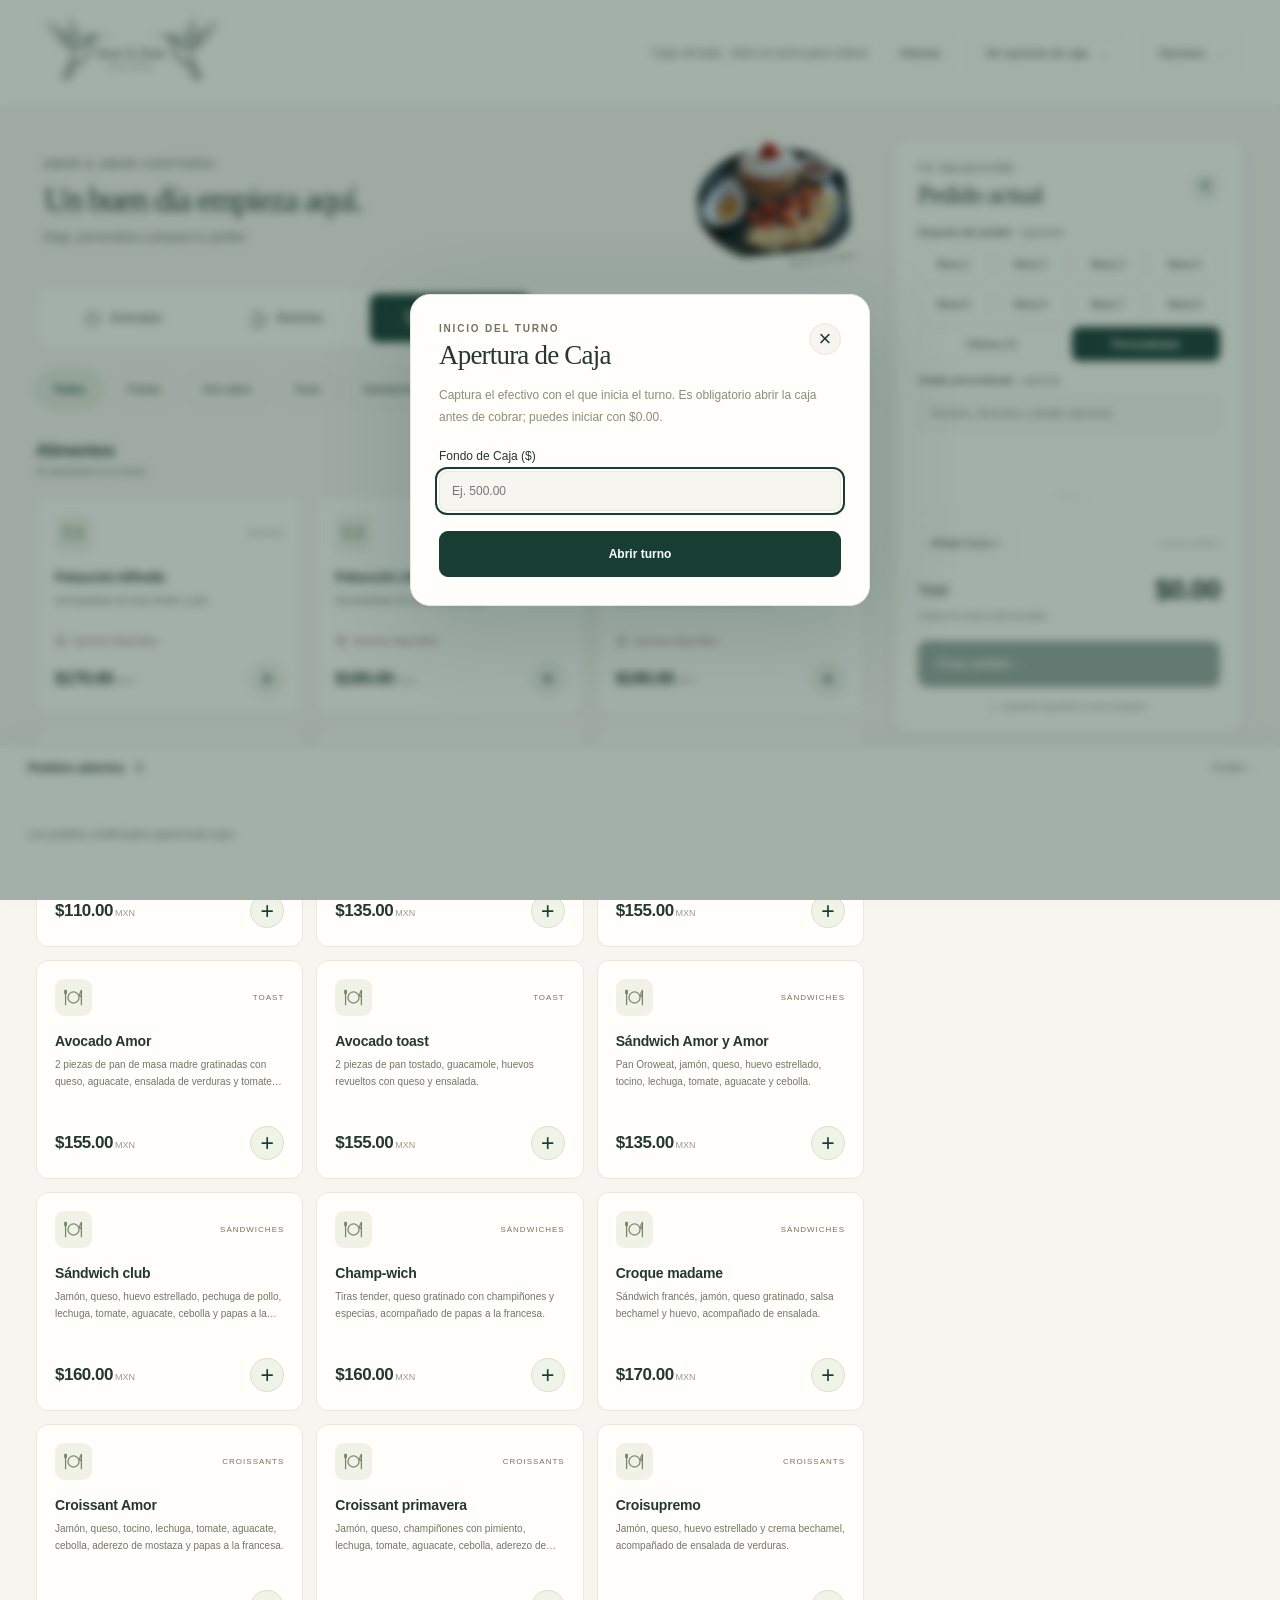
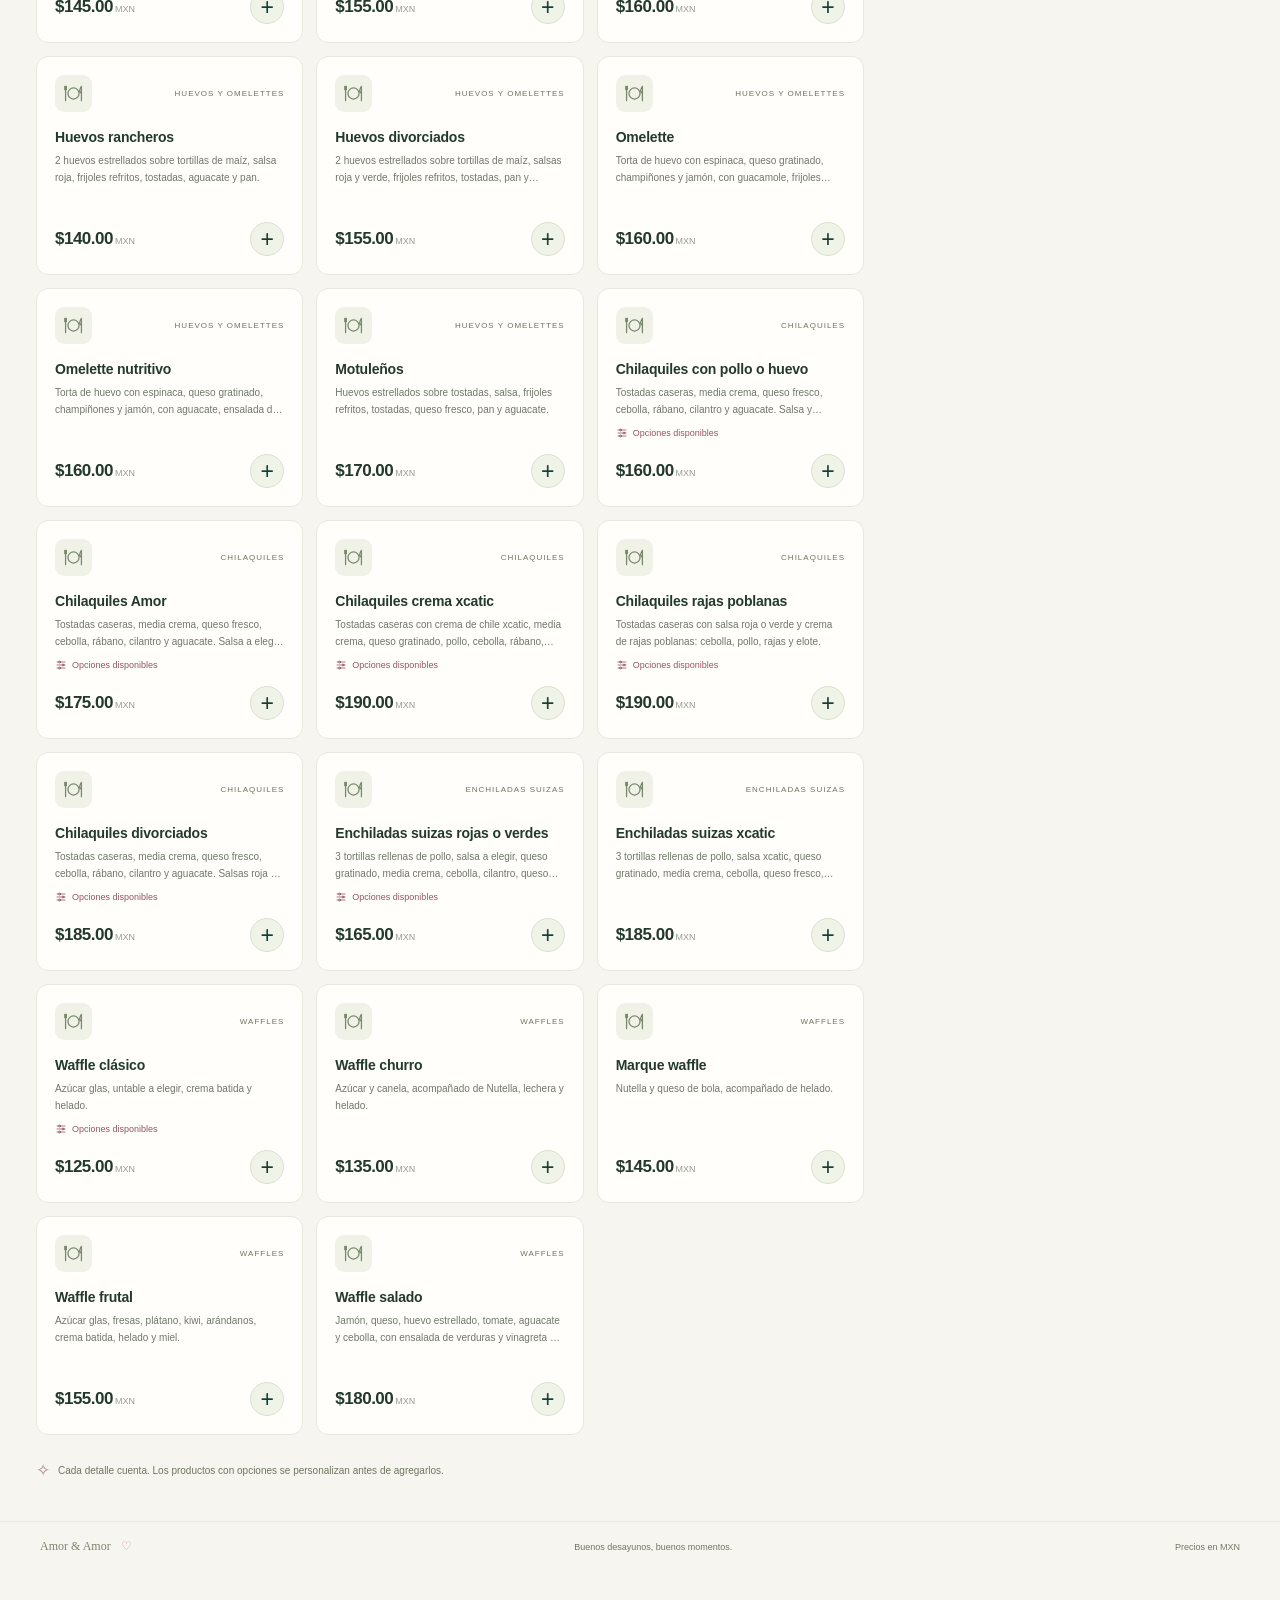
<file: index.html>
<!doctype html>
<html lang="es-MX">
<head>
  <meta charset="utf-8">
  <meta name="viewport" content="width=device-width, initial-scale=1">
  <meta name="theme-color" content="#183d32">
  <meta name="description" content="Catálogo y pedidos de Amor & Amor Cafetería.">
  <title>Amor & Amor · Punto de venta</title>
  <link rel="stylesheet" href="css/styles.css">
  <link rel="stylesheet" href="css/pos-features.css">
  <link rel="stylesheet" href="css/cash-print.css">
  <script src="js/menuData.js" defer></script>
  <script src="js/orderCore.js" defer></script>
  <script src="js/orders.js" defer></script>
  <script src="js/history.js" defer></script>
  <script src="js/cash.js" defer></script>
  <script src="js/storage.js" defer></script>
  <script src="js/media.js" defer></script>
  <script src="js/salesUI.js" defer></script>
  <script src="js/cashUI.js" defer></script>
  <script src="js/printing.js" defer></script>
  <script src="js/app.js" defer></script>
</head>
<body>
  <header class="topbar">
    <a class="brand" href="./" aria-label="Amor y Amor, inicio"><img src="assets/img/logo.png" alt="Amor & Amor Cafetería" width="180" height="72"></a>
    <div class="header-cash">
      <p id="cash-status" role="status">Caja cerrada · Abre un turno para cobrar</p>
      <button id="history-button" class="header-history" type="button">Historial</button>
      <details id="cash-options" class="options-dropdown">
        <summary>Ver opciones de caja</summary>
        <nav class="options-panel" aria-label="Control de caja">
          <button id="cash-open-button" type="button">Abrir caja</button>
          <button id="cash-expense-button" type="button" disabled>Registrar gasto extra</button>
          <button id="cash-tips-button" type="button" disabled>Propinas y reparto</button>
          <button id="cash-close-button" type="button" disabled>Corte de caja</button>
          <button id="cash-history-button" type="button">Cortes guardados</button>
        </nav>
      </details>
    </div>
    <details id="app-options" class="options-dropdown app-options">
      <summary>Opciones</summary>
      <nav class="options-panel" aria-label="Opciones de la aplicación">
        <a href="assets/Menu%20Amor%20%26%20Amor.pdf" target="_blank" rel="noopener">Menú ↗</a>
        <button id="load-expediente" type="button">Cargar expediente</button>
        <button id="save-expediente" type="button">Guardar expediente</button>
        <button id="restart-app" type="button">Reiniciar aplicación</button>
      </nav>
    </details>
  </header>

  <main class="workspace">
    <section class="catalog" aria-labelledby="catalog-title">
      <div class="catalog-heading">
        <div><p class="eyebrow">AMOR & AMOR CAFETERÍA</p><h1 id="catalog-title">Un buen día empieza aquí.</h1><p class="heading-note">Elige, personaliza y prepara tu pedido.</p></div>
        <div class="heading-art" aria-hidden="true"><img src="assets/img/hotcakes.png" alt="" width="175" height="135"><span>Hecho con amor</span></div>
      </div>
      <div id="macro-tabs" class="macro-tabs" role="tablist" aria-label="Categorías del menú"></div>
      <section id="catalog-panel" role="tabpanel" aria-labelledby="tab-alimentos">
        <div class="filter-row"><div id="subcategory-chips" class="subcategory-chips" role="group" aria-label="Subcategorías"></div></div>
        <div class="catalog-toolbar">
          <div><h2 id="section-title">Alimentos</h2><p id="product-count" class="muted" aria-live="polite"></p></div>
          <label class="search-field"><svg viewBox="0 0 24 24" aria-hidden="true"><circle cx="10.5" cy="10.5" r="6.5"></circle><path d="m16 16 4.5 4.5"></path></svg><span class="sr-only">Buscar en todo el menú</span><input id="product-search" type="search" placeholder="Buscar en todo el menú…" autocomplete="off" aria-describedby="global-search-note"></label>
        </div>
        <p id="global-search-note" class="global-search-note" hidden>Resultados de todas las categorías. Borra la búsqueda para volver a los filtros.</p>
        <div id="product-grid" class="product-grid"></div>
        <div id="catalog-empty" class="catalog-empty" hidden><span aria-hidden="true">⌕</span><h3 id="catalog-empty-title">No encontramos productos</h3><p id="catalog-empty-note">Prueba con otro nombre.</p></div>
        <p class="catalog-tip"><span aria-hidden="true">✧</span> Cada detalle cuenta. Los productos con opciones se personalizan antes de agregarlos.</p>
      </section>
    </section>

    <aside id="order-panel" class="order-panel" aria-labelledby="order-title">
      <div class="order-heading"><div><p class="eyebrow">TU SELECCIÓN</p><h2 id="order-title" tabindex="-1">Pedido actual</h2></div><span id="order-count" class="count-badge">0</span></div>
      <div id="order-label-controls" class="order-label-controls">
        <p id="label-presets-title" class="label-presets-title">Etiqueta del pedido <span class="muted">· opcional</span></p>
        <div id="order-label-presets" class="label-presets" role="group" aria-labelledby="label-presets-title"></div>
        <label class="order-label" for="order-label">Detalle personalizado <span class="muted">· opcional</span><input id="order-label" type="text" maxlength="60" placeholder="Nombre, dirección o detalle adicional" autocomplete="off"></label>
      </div>
      <div id="addition-notice" class="addition-notice" hidden><p id="addition-note"></p><button id="cancel-addition" type="button" class="text-button">Cancelar</button></div>
      <div id="order-items" class="order-items" aria-label="Productos del pedido"></div>
      <div class="order-bottom"><div class="draft-actions"><button id="add-extra" class="secondary-button" type="button">Añadir Extra +</button><button id="clear-order" class="text-button" type="button" disabled>Vaciar pedido</button></div><div class="order-total"><span id="order-total-label">Total</span><strong id="order-total">$0.00</strong></div><p class="total-note">Incluye los extras seleccionados</p><button id="review-order" class="primary-button" type="button" disabled>Crear pedido <span aria-hidden="true">→</span></button><p class="local-note"><span class="status-dot" aria-hidden="true"></span><span id="storage-status">Expediente guardado en este navegador</span></p></div>
    </aside>
  </main>
  <button id="mobile-order-link" class="mobile-order-link" type="button" aria-controls="order-panel" hidden><span>Ver pedido <span id="mobile-order-count" class="mobile-count"></span></span><strong id="mobile-order-total"></strong><span aria-hidden="true">↓</span></button>
  <footer class="page-footer"><span>Amor & Amor <span aria-hidden="true">♡</span></span><span>Buenos desayunos, buenos momentos.</span><span>Precios en MXN</span></footer>

  <dialog id="modifier-dialog" class="modal" aria-labelledby="modifier-title" aria-describedby="modifier-description">
    <form id="modifier-form" novalidate>
      <div class="modal-heading"><div><p class="eyebrow">A TU GUSTO</p><h2 id="modifier-title"></h2></div><button class="close-button" type="button" data-close aria-label="Cerrar personalización">×</button></div>
      <p id="modifier-description" class="modal-description"></p>
      <div id="modifier-fields" class="modifier-fields"></div>
      <label class="notes-field">Nota para cocina <span class="muted">· opcional</span><textarea id="modifier-note" maxlength="200" rows="2" placeholder="Algún detalle para preparar tu platillo…"></textarea></label>
      <p id="modifier-error" class="form-error" role="alert" hidden></p>
      <div class="modal-footer"><div><span class="muted">Precio por unidad</span><strong id="modifier-total"></strong></div><button class="primary-button" type="submit">Agregar al pedido <span aria-hidden="true">+</span></button></div>
    </form>
  </dialog>

  <dialog id="review-dialog" class="modal review-modal" aria-labelledby="review-title">
    <div class="modal-heading"><div><p class="eyebrow">TODO LISTO</p><h2 id="review-title">Revisa tu pedido</h2></div><button class="close-button" type="button" data-close aria-label="Cerrar revisión">×</button></div>
    <p id="review-label" class="modal-description"></p><div id="review-items" class="review-items"></div><div class="review-total"><span id="review-total-label">Total del pedido</span><strong id="review-total"></strong></div><p id="review-print-note" class="muted export-note">Se guardará en este dispositivo y se abrirá la impresión de comandas para Cocina y Barra.</p><button id="confirm-order" class="primary-button" type="button">Confirmar pedido <span aria-hidden="true">✓</span></button>
  </dialog>
  <dialog id="clear-dialog" class="modal small-modal" aria-labelledby="clear-title"><div class="modal-heading"><h2 id="clear-title">¿Vaciar este pedido?</h2><button type="button" class="close-button" data-close aria-label="Cerrar">×</button></div><p class="modal-description">Se quitarán los productos y sus personalizaciones del borrador actual.</p><div class="confirm-actions"><button type="button" class="secondary-button" data-close autofocus>Conservar pedido</button><button id="confirm-clear" type="button" class="primary-button">Vaciar pedido</button></div></dialog>
  <dialog id="cancel-addition-dialog" class="modal small-modal" aria-labelledby="cancel-addition-title"><div class="modal-heading"><h2 id="cancel-addition-title">¿Cancelar los productos nuevos?</h2><button type="button" class="close-button" data-close aria-label="Cerrar">×</button></div><p class="modal-description">Se descartará esta selección. El pedido abierto y el borrador de tu próximo pedido se conservarán.</p><div class="confirm-actions"><button type="button" class="secondary-button" data-close autofocus>Seguir añadiendo</button><button id="confirm-cancel-addition" type="button" class="primary-button">Cancelar selección</button></div></dialog>

  <dialog id="extra-dialog" class="modal small-modal" aria-labelledby="extra-title">
    <form id="extra-form" novalidate><div class="modal-heading"><div><p class="eyebrow">PRODUCTO PERSONALIZADO</p><h2 id="extra-title">Añadir Extra</h2></div><button type="button" class="close-button" data-close aria-label="Cerrar extras">×</button></div>
      <label class="extra-field" for="extra-concept">Concepto<input id="extra-concept" name="concepto" type="text" maxlength="100" required placeholder="Descripción del producto" autofocus></label>
      <label class="extra-field" for="extra-amount">Monto ($)<input id="extra-amount" name="monto" type="text" inputmode="decimal" required placeholder="Ej. 45.50"></label>
      <p id="extra-error" class="form-error" role="alert" hidden></p><p class="group-help">Este ítem se registra como extra personalizado, sin asignar una categoría del menú.</p><button type="submit" class="primary-button">Añadir al pedido +</button>
    </form>
  </dialog>

  <dialog id="history-dialog" class="modal history-modal" aria-labelledby="history-title">
    <div class="modal-heading"><div><p class="eyebrow">VENTAS DEL RESTAURANTE</p><h2 id="history-title">Historial de pedidos</h2></div><button type="button" class="close-button" data-close aria-label="Cerrar historial">×</button></div>
    <button id="history-cuts-button" type="button" class="text-button">Ver historial de cortes de caja →</button>
    <div id="history-layout" class="history-layout"><aside class="history-sidebar" aria-labelledby="history-days-title"><h3 id="history-days-title">Días registrados</h3><div id="history-days" class="history-days" role="group" aria-labelledby="history-days-title"></div></aside>
      <section id="history-detail" class="history-detail" aria-labelledby="history-day-title" tabindex="0"><p class="eyebrow">CORTE DEL DÍA</p><h3 id="history-day-title" aria-live="polite"></h3><p class="history-note">Ventas por fecha de pago de cada producto, en horario de Mérida.</p><div id="history-summary" class="history-summary"></div><div id="history-category-kpis" class="history-category-kpis"></div><p id="history-extra-note" class="history-note"></p><div class="history-orders-heading"><h3>Pedidos del día</h3><span id="history-order-count"></span></div><div id="history-orders" class="history-orders"></div></section>
    </div><p id="history-empty" class="empty-state" hidden>Aún no hay pedidos registrados.</p>
  </dialog>

  <dialog id="load-dialog" class="modal load-modal" aria-labelledby="load-title">
    <div class="modal-heading"><div><p class="eyebrow">GUARDADO EN ESTE DISPOSITIVO</p><h2 id="load-title">Cargar Expediente</h2></div><button type="button" class="close-button" data-close aria-label="Cerrar expedientes">×</button></div>
    <p class="modal-description">Selecciona un día para consultar su corte y sus pedidos.</p><div id="load-days" class="load-days" role="group" aria-label="Expedientes por día"></div><p id="load-empty" class="empty-state" hidden>No hay días guardados todavía.</p><button id="load-selected-day" type="button" class="primary-button" disabled>Abrir expediente →</button>
  </dialog>

  <dialog id="ticket-dialog" class="modal ticket-modal" aria-labelledby="ticket-title">
    <div class="modal-heading"><div><p class="eyebrow">DETALLE DEL PEDIDO</p><h2 id="ticket-title"></h2></div><button type="button" class="close-button" data-close aria-label="Cerrar pedido">×</button></div>
    <p id="ticket-meta" class="modal-description"></p>
    <p id="ticket-status" class="ticket-status"></p>
    <div class="ticket-tools"><button id="add-to-order" type="button" class="secondary-button">Añadir productos +</button></div>
    <div id="ticket-lines" class="ticket-lines"></div>
    <details id="ticket-removed" class="ticket-removed" hidden><summary id="ticket-removed-title">Productos eliminados</summary><div id="ticket-removed-lines"></div></details>
    <div class="review-total"><span>Total del pedido</span><strong id="ticket-total"></strong></div>
    <p id="ticket-balance" class="ticket-balance"></p>
    <div class="ticket-reprints" role="group" aria-label="Reimpresiones del pedido">
      <button id="reprint-kitchen" type="button" class="secondary-button">Reimprimir Comanda Cocina</button>
      <button id="reprint-bar" type="button" class="secondary-button">Reimprimir Comanda Barra</button>
      <button id="print-bill" type="button" class="secondary-button">Reimprimir Cuenta</button>
    </div>
    <div class="ticket-actions"><button id="prepare-all" type="button" class="secondary-button">Preparar todo</button><button id="reprint-order" type="button" class="secondary-button">Reimprimir ambas áreas</button><button id="pay-all" type="button" class="primary-button">Cobrar pendientes</button></div>
  </dialog>

  <dialog id="remove-item-dialog" class="modal small-modal" aria-labelledby="remove-item-title" aria-describedby="remove-item-description">
    <div class="modal-heading"><h2 id="remove-item-title">¿Eliminar este producto?</h2><button type="button" class="close-button" data-close aria-label="Cerrar eliminación">×</button></div>
    <p id="remove-item-description" class="modal-description"></p>
    <p class="group-help">Si la comanda ya se envió, avisa a Cocina o Barra de la cancelación.</p>
    <p id="remove-item-error" class="form-error" role="alert" hidden></p>
    <div class="confirm-actions"><button type="button" class="secondary-button" data-close autofocus>Conservar producto</button><button id="confirm-remove-item" type="button" class="primary-button danger-button">Eliminar producto</button></div>
  </dialog>

  <dialog id="cash-open-dialog" class="modal small-modal cash-modal" aria-labelledby="cash-open-title" aria-describedby="cash-open-note">
    <form id="cash-open-form" novalidate>
      <div class="modal-heading"><div><p class="eyebrow">INICIO DEL TURNO</p><h2 id="cash-open-title">Apertura de Caja</h2></div><button type="button" class="close-button" data-close aria-label="Cancelar apertura">×</button></div>
      <p id="cash-open-note" class="modal-description">Captura el efectivo con el que inicia el turno. Es obligatorio abrir la caja antes de cobrar; puedes iniciar con $0.00.</p>
      <label class="cash-field" for="cash-opening-fund">Fondo de Caja ($)<input id="cash-opening-fund" type="text" inputmode="decimal" maxlength="12" placeholder="Ej. 500.00" required autofocus></label>
      <p id="cash-open-error" class="form-error" role="alert" hidden></p>
      <button type="submit" class="primary-button">Abrir turno</button>
    </form>
  </dialog>

  <dialog id="cash-payment-dialog" class="modal small-modal cash-modal cash-payment-modal" aria-labelledby="cash-payment-title" aria-describedby="cash-payment-note">
    <form id="cash-payment-form" novalidate>
      <div class="modal-heading"><div><p class="eyebrow">REGISTRAR COBRO</p><h2 id="cash-payment-title">Cobrar pedido</h2></div><button type="button" class="close-button" data-close aria-label="Cancelar cobro">×</button></div>
      <p id="cash-payment-note" class="modal-description"></p>
      <div class="cash-payment-total"><span>Total a Pagar</span><strong id="cash-payment-total">$0.00</strong></div>
      <div class="cash-payment-inputs">
        <label class="cash-field" for="cash-payment-cash">Monto recibido en Efectivo ($)<input id="cash-payment-cash" name="efectivoRecibido" type="number" inputmode="decimal" min="0" step="0.01" placeholder="0" aria-describedby="cash-payment-help cash-payment-status" autofocus></label>
        <label class="cash-field" for="cash-payment-card">Monto en Tarjeta/Transferencia ($)<input id="cash-payment-card" name="montoTarjeta" type="number" inputmode="decimal" min="0" step="0.01" placeholder="0" aria-describedby="cash-payment-help cash-payment-status"></label>
      </div>
      <p id="cash-payment-help" class="group-help">Puedes combinar ambos métodos. Un campo vacío equivale a $0.00. El cambio se entrega del efectivo recibido.</p>
      <p id="cash-payment-status" class="cash-payment-status" data-state="missing" role="status" aria-live="polite" aria-atomic="true">Faltan: $0.00</p>
      <p id="cash-payment-error" class="form-error" role="alert" hidden></p>
      <button id="cash-payment-confirm" type="submit" class="primary-button" disabled>Confirmar Pago</button>
    </form>
  </dialog>

  <dialog id="cash-expense-dialog" class="modal small-modal cash-modal" aria-labelledby="cash-expense-title">
    <form id="cash-expense-form" novalidate>
      <div class="modal-heading"><div><p class="eyebrow">SALIDA DE EFECTIVO</p><h2 id="cash-expense-title">Registrar Gasto Extra</h2></div><button type="button" class="close-button" data-close aria-label="Cancelar gasto">×</button></div>
      <p class="modal-description">Se descontará únicamente del efectivo del turno.</p>
      <label class="cash-field" for="cash-expense-amount">Monto ($)<input id="cash-expense-amount" type="text" inputmode="decimal" maxlength="12" placeholder="Ej. 80.50" required autofocus></label>
      <label class="cash-field" for="cash-expense-concept">Concepto<input id="cash-expense-concept" type="text" maxlength="100" placeholder="Ej. Compra de hielo" required></label>
      <p id="cash-expense-error" class="form-error" role="alert" hidden></p>
      <button type="submit" class="primary-button">Guardar gasto</button>
    </form>
  </dialog>

  <dialog id="cash-tips-dialog" class="modal cash-modal tips-modal" aria-labelledby="cash-tips-title">
    <div class="modal-heading"><div><p class="eyebrow">PARA EL EQUIPO</p><h2 id="cash-tips-title">Propinas del turno</h2></div><button type="button" class="close-button" data-close aria-label="Cerrar propinas">×</button></div>
    <p class="modal-description">Registra las propinas recibidas y acuerda cómo repartirlas al cerrar.</p>
    <div class="tips-collected"><span>Total recolectado</span><strong id="tips-total">$0.00</strong><p id="tips-methods"></p></div>
    <form id="cash-tip-form" novalidate>
      <h3>Registrar propina</h3>
      <div class="tips-input-row">
        <label class="cash-field" for="cash-tip-amount">Monto ($)<input id="cash-tip-amount" type="text" inputmode="decimal" maxlength="12" placeholder="0" required></label>
        <label class="cash-field" for="cash-tip-method">Recibida en<select id="cash-tip-method"><option value="efectivo">Efectivo</option><option value="tarjeta">Tarjeta / transferencia</option></select></label>
      </div>
      <p id="cash-tip-error" class="form-error" role="alert" hidden></p>
      <button type="submit" class="secondary-button">Guardar propina</button>
    </form>
    <details class="cash-expenses tips-records"><summary id="tips-records-title">Propinas registradas</summary><ul id="tips-records-list"></ul></details>
    <form id="tips-split-form" class="tips-split-form" novalidate>
      <h3>Repartir propinas</h3>
      <div class="tips-input-row">
        <label class="cash-field" for="tips-split-type">Forma de reparto<select id="tips-split-type"><option value="igual">Partes iguales</option><option value="porcentaje">Por porcentaje</option></select></label>
        <label class="cash-field" for="tips-people-count">Número de personas<input id="tips-people-count" type="number" min="1" max="50" step="1" value="2" required></label>
      </div>
      <div id="tips-percentages" class="tips-percentages" hidden></div>
      <p id="tips-split-status" class="group-help" role="status" aria-live="polite"></p>
      <ul id="tips-split-preview" class="tips-split-list"></ul>
      <p class="group-help">El reparto se guarda en el corte. Este cálculo no registra una salida de dinero.</p>
      <p id="tips-split-error" class="form-error" role="alert" hidden></p>
      <button id="tips-save-split" type="submit" class="primary-button">Guardar reparto</button>
    </form>
  </dialog>

  <dialog id="cash-close-dialog" class="modal cash-modal" aria-labelledby="cash-close-title">
    <div class="modal-heading"><div><p class="eyebrow">CIERRE DEL TURNO</p><h2 id="cash-close-title">Corte de Caja</h2></div><button type="button" class="close-button" data-close aria-label="Cerrar corte">×</button></div>
    <p id="cash-close-note" class="modal-description"></p>
    <label class="cash-field" for="cash-daily-tip">Propina del Día ($)<input id="cash-daily-tip" type="number" min="0" max="999999.99" step="0.01" inputmode="decimal" value="0" aria-describedby="cash-daily-tip-help"></label>
    <p id="cash-daily-tip-help" class="group-help">Total de propinas del turno, incluidas las ya registradas. La diferencia se registra como propina en efectivo al cerrar. Las propinas de tarjeta se capturan en Propinas y reparto.</p>
    <dl id="cash-summary" class="cash-summary"></dl>
    <details class="cash-expenses"><summary id="cash-expenses-title">Conceptos de gastos</summary><ul id="cash-expenses-list"></ul></details>
    <section id="cash-close-tips" class="cash-cut-tips" aria-label="Reparto de propinas"></section>
    <button id="cash-close-edit-tips" type="button" class="text-button">Configurar propinas y reparto</button>
    <p class="group-help">Imprimir Corte genera una vista previa del turno abierto. Al cerrar, se guardará el corte con la propina y se abrirá su impresión final. Los pedidos pendientes podrán cobrarse en el siguiente turno.</p>
    <p id="cash-close-error" class="form-error" role="alert" hidden></p>
    <button id="print-current-cut" type="button" class="secondary-button">Imprimir Corte</button>
    <button id="close-shift" type="button" class="primary-button">Cerrar Turno</button>
  </dialog>

  <dialog id="cash-history-dialog" class="modal cash-history-modal" aria-labelledby="cash-history-title">
    <div class="modal-heading"><div><p class="eyebrow">CONTROL DE EFECTIVO</p><h2 id="cash-history-title">Cortes guardados</h2></div><button type="button" class="close-button" data-close aria-label="Cerrar cortes guardados">×</button></div>
    <div id="cash-history-list" class="cash-history-list"></div>
    <p id="cash-history-empty" class="empty-state" hidden>Aún no hay turnos cerrados.</p>
  </dialog>

  <section id="open-orders-bar" class="open-orders-bar" aria-labelledby="open-orders-title"><div class="queue-heading"><h2 id="open-orders-title">Pedidos abiertos <span id="open-orders-count">0</span></h2><button id="toggle-queue" type="button" aria-expanded="true" aria-controls="open-orders-list">Ocultar ↓</button></div><div id="open-orders-list" class="open-orders-list"></div></section>
  <div id="toast" class="toast" role="status" aria-live="polite" hidden></div>
  <noscript><p class="noscript">Activa JavaScript para ver el catálogo y preparar pedidos.</p></noscript>
  <div id="zona-impresion"></div>
</body>
</html>
</file>
<file: css/styles.css>
@charset "UTF-8";
:root {
  --forest:#183d32;
  --forest-soft:#eaf0e9;
  --ink:#23392f;
  --muted:#69715f;
  --cream:#f7f5ef;
  --paper:#fffefa;
  --line:#e7e8de;
  --rose:#e69aae;
  --rose-soft:#f9e8ec;
  --error:#a9414a;
  --radius:16px;
  font-family:"Avenir Next",Avenir,"Segoe UI",sans-serif;
  color:var(--ink);
  background:var(--cream);
  font-synthesis:none
}

* {
  box-sizing:border-box
}

body {
  margin:0
}

button,input,textarea {
  font:inherit
}

button,a,input,textarea {
  -webkit-tap-highlight-color:transparent
}

button {
  cursor:pointer
}

button:disabled {
  cursor:not-allowed;
  opacity:.46
}

button {
  color:inherit
}

button:focus-visible,a:focus-visible,input:focus-visible,textarea:focus-visible {
  outline:3px solid #cc7893;
  outline-offset:3px
}

a {
  color:inherit
}

h1,h2,h3,p {
  margin:0
}

svg {
  width:22px;
  height:22px;
  fill:none;
  stroke:currentColor;
  stroke-width:1.6;
  stroke-linecap:round;
  stroke-linejoin:round
}

[hidden] {
  display:none!important
}

.sr-only {
  position:absolute;
  width:1px;
  height:1px;
  overflow:hidden;
  clip:rect(0,0,0,0);
  white-space:nowrap
}

.muted {
  color:var(--muted)
}

.eyebrow {
  font-size:10px;
  font-weight:700;
  letter-spacing:1.8px;
  color:#70755f
}

.status-dot {
  width:6px;
  height:6px;
  flex:none;
  border-radius:50%;
  background:#619572
}

.topbar {
  height:94px;
  padding:0 42px;
  display:flex;
  align-items:center;
  justify-content:space-between;
  border-bottom:1px solid var(--line);
  background:var(--paper)
}

.brand {
  width:180px;
  height:82px;
  display:flex;
  align-items:center;
  overflow:hidden
}

.brand img {
  width:180px;
  height:180px;
  object-fit:contain;
  flex:none
}

.topbar-title {
  display:flex;
  align-items:center;
  gap:11px;
  font-size:12px;
  font-weight:600
}

.header-divider {
  height:16px;
  width:1px;
  background:var(--line);
  margin:0 7px
}

.topbar-title .muted {
  font-weight:400
}

.menu-source {
  font-size:12px;
  display:flex;
  align-items:center;
  gap:18px;
  text-decoration:none;
  border:1px solid var(--line);
  padding:10px 14px;
  border-radius:8px
}

.menu-source:hover {
  background:var(--cream)
}

.workspace {
  display:grid;
  grid-template-columns:minmax(0,1fr) 350px;
  gap:30px;
  max-width:1560px;
  margin:auto;
  padding:30px 36px 22px;
  align-items:start
}

.catalog {
  min-width:0
}

.catalog-heading {
  display:flex;
  align-items:center;
  justify-content:space-between;
  min-height:150px;
  padding:3px 8px 24px
}

.catalog-heading h1 {
  font-family:Georgia,"Times New Roman",serif;
  font-weight:400;
  font-size:clamp(27px,2.6vw,39px);
  letter-spacing:-1.5px;
  line-height:1.2;
  margin:10px 0
}

.heading-note {
  font-size:12px;
  color:var(--muted)
}

.heading-art {
  width:168px;
  height:122px;
  position:relative;
  margin-left:10px;
  flex:none
}

.heading-art:before {
  content:"";
  position:absolute;
  border-radius:50%;
  background:#efeee2;
  width:115px;
  height:100px;
  top:9px;
  left:28px;
  transform:rotate(-20deg)
}

.heading-art img {
  position:relative;
  width:168px;
  height:113px;
  object-fit:contain;
  transform:rotate(-6deg)
}

.heading-art span {
  position:absolute;
  bottom:-1px;
  right:0;
  font-size:10px;
  font-style:italic;
  font-family:Georgia,serif;
  color:#6e765f;
  transform:rotate(-7deg)
}

.macro-tabs {
  display:flex;
  border:1px solid var(--line);
  border-radius:12px;
  background:var(--paper);
  padding:6px;
  gap:4px;
  overflow-x:auto
}

.macro-tab {
  flex:1;
  display:flex;
  align-items:center;
  justify-content:center;
  gap:9px;
  white-space:nowrap;
  border:0;
  background:transparent;
  border-radius:8px;
  min-height:48px;
  font-size:12px;
  font-weight:600;
  padding:9px 13px;
  color:#6f786b
}

.macro-tab svg {
  width:19px;
  height:19px
}

.macro-tab[aria-selected="true"] {
  background:var(--forest);
  color:var(--paper);
  box-shadow:0 3px 7px #183d3218
}

.macro-tab:hover:not([aria-selected="true"]) {
  background:var(--forest-soft)
}

.filter-row {
  margin-top:20px;
  position:relative
}

.subcategory-chips {
  display:flex;
  overflow-x:auto;
  gap:8px;
  padding:2px 0 10px;
  scrollbar-width:thin;
  scrollbar-color:#d7dbce transparent
}

.chip {
  border:1px solid var(--line);
  border-radius:24px;
  padding:9px 16px;
  background:transparent;
  font-size:11px;
  font-weight:500;
  flex:none;
  white-space:nowrap;
  min-height:36px
}

.chip[aria-pressed="true"] {
  background:#e7ecdf;
  border-color:#b6c1a7;
  color:var(--forest);
  font-weight:700
}

.chip:hover {
  border-color:#adb99d
}

.catalog-toolbar {
  display:flex;
  align-items:center;
  justify-content:space-between;
  gap:12px;
  margin:23px 0 18px
}

.catalog-toolbar h2 {
  font-size:17px;
  font-weight:600;
  letter-spacing:-.4px
}

.catalog-toolbar p {
  font-size:10px;
  margin-top:5px
}

.search-field {
  width:252px;
  display:flex;
  align-items:center;
  gap:9px;
  padding:10px 12px;
  border:1px solid var(--line);
  border-radius:8px;
  background:var(--paper);
  color:#85917e
}

.search-field svg {
  width:16px;
  height:16px;
  flex:none
}

.search-field input {
  font-size:11px;
  border:0;
  background:transparent;
  min-width:0;
  width:100%;
  outline:none;
  color:var(--ink)
}

.search-field:focus-within {
  border-color:#94a683
}

.search-field input::placeholder {
  color:#737d66
}

.product-grid {
  display:grid;
  grid-template-columns:repeat(3,minmax(0,1fr));
  gap:13px
}

.product-card {
  background:var(--paper);
  border:1px solid var(--line);
  border-radius:12px;
  padding:18px;
  display:flex;
  flex-direction:column;
  min-height:219px;
  transition:border-color .16s,box-shadow .16s,transform .16s;
  text-align:left;
  position:relative;
  isolation:isolate
}

.product-card:hover:not(.price-pending) {
  border-color:#becab0;
  box-shadow:0 5px 18px #183d3209;
  transform:translateY(-2px)
}

.card-top {
  display:flex;
  justify-content:space-between;
  align-items:center;
  gap:5px;
  margin-bottom:15px
}

.product-symbol {
  background:#f0f2e8;
  color:#77876a;
  border-radius:9px;
  padding:9px;
  width:37px;
  height:37px;
  display:flex;
  align-items:center;
  justify-content:center
}

.product-symbol svg {
  width:21px;
  height:21px
}

.category-label {
  color:#70755f;
  font-size:8px;
  letter-spacing:1px;
  text-transform:uppercase;
  text-align:right;
  max-width:95px;
  line-height:1.5
}

.product-card h3 {
  font-size:14px;
  line-height:1.45;
  font-weight:600;
  letter-spacing:-.2px;
  margin-bottom:6px
}

.product-description {
  font-size:10px;
  line-height:1.65;
  color:#70776a;
  display:-webkit-box;
  -webkit-line-clamp:2;
  -webkit-box-orient:vertical;
  overflow:hidden;
  min-height:33px
}

.options-badge {
  font-size:9px;
  color:#955468;
  display:flex;
  align-items:center;
  gap:5px;
  margin-top:9px
}

.options-badge svg {
  width:12px;
  height:12px
}

.card-bottom {
  display:flex;
  align-items:center;
  justify-content:space-between;
  margin-top:auto;
  padding-top:13px;
  gap:10px
}

.product-price {
  font-weight:600;
  font-size:17px;
  letter-spacing:-.5px;
  font-variant-numeric:tabular-nums
}

.product-price small {
  font-size:9px;
  margin-left:2px;
  font-weight:400;
  letter-spacing:0;
  color:#96998d
}

.add-button {
  width:34px;
  height:34px;
  flex:none;
  display:flex;
  align-items:center;
  justify-content:center;
  border:1px solid #d9e2cd;
  background:#f0f3e8;
  border-radius:50%;
  font-size:23px;
  font-weight:400;
  line-height:1;
  color:var(--forest)
}

.add-button:before {
  content:"";
  position:absolute;
  inset:0;
  z-index:0;
  border-radius:12px
}

.add-button:hover {
  background:var(--forest);
  color:var(--paper)
}

.price-pending {
  background:#faf5f2
}

.price-pending .product-price {
  font-size:12px;
  color:var(--error)
}

.catalog-tip {
  margin-top:22px;
  display:flex;
  gap:8px;
  align-items:center;
  color:#6e765f;
  font-size:10px;
  line-height:1.6
}

.catalog-tip span {
  color:#ad8490;
  font-size:17px
}

.catalog-empty {
  border:1px dashed var(--line);
  border-radius:var(--radius);
  text-align:center;
  padding:60px 20px
}

.catalog-empty>span {
  font-size:32px;
  color:#91a183
}

.catalog-empty h3 {
  font-size:16px;
  margin:12px
}

.catalog-empty p {
  font-size:12px;
  color:var(--muted)
}

.order-panel {
  position:sticky;
  top:24px;
  border:1px solid var(--line);
  background:var(--paper);
  border-radius:var(--radius);
  padding:25px 23px 18px;
  box-shadow:0 6px 25px #243b3105;
  max-height:calc(100dvh - 148px);
  display:flex;
  flex-direction:column;
  min-height:min(580px,calc(100dvh - 148px))
}

.order-heading {
  display:flex;
  align-items:center;
  justify-content:space-between;
  margin-bottom:25px
}

.order-heading h2 {
  font-family:Georgia,serif;
  font-size:25px;
  font-weight:400;
  letter-spacing:-.8px;
  margin-top:7px
}

.count-badge {
  background:var(--forest-soft);
  color:var(--forest);
  border-radius:50%;
  width:29px;
  height:29px;
  display:grid;
  place-items:center;
  font-size:11px;
  font-weight:700
}

.order-label {
  display:block;
  font-size:10px
}

.order-label input {
  display:block;
  width:100%;
  margin-top:9px;
  border:1px solid var(--line);
  background:#fafaf5;
  border-radius:7px;
  padding:11px 12px;
  font-size:11px;
  color:var(--ink)
}

.order-label input::placeholder {
  color:#737d66
}

.order-items {
  min-height:0;
  overflow-y:auto;
  margin-top:16px;
  margin-bottom:12px;
  flex:1;
  scrollbar-width:thin
}

.order-empty {
  padding:47px 18px 37px;
  text-align:center;
  color:#6d775f
}

.empty-icon {
  width:59px;
  height:59px;
  border-radius:50%;
  display:grid;
  place-items:center;
  background:#f4f4eb;
  margin:0 auto 16px
}

.empty-icon svg {
  width:26px;
  height:26px
}

.order-empty strong {
  font-size:12px;
  font-weight:500;
  color:#757f69
}

.order-empty p {
  font-size:10px;
  line-height:1.8;
  margin-top:7px
}

.order-item {
  padding:15px 0;
  border-bottom:1px solid var(--line);
  position:relative
}

.line-heading {
  display:flex;
  gap:12px;
  justify-content:space-between;
  align-items:start
}

.line-heading h3 {
  font-size:12px;
  font-weight:600;
  line-height:1.5
}

.line-heading strong {
  font-size:12px;
  font-weight:600;
  white-space:nowrap;
  font-variant-numeric:tabular-nums
}

.line-options {
  font-size:10px;
  color:#6d775f;
  line-height:1.7;
  margin-top:5px;
  overflow-wrap:anywhere
}

.line-note {
  font-size:10px;
  line-height:1.6;
  color:#955468;
  margin-top:4px;
  overflow-wrap:anywhere
}

.line-controls {
  display:flex;
  align-items:center;
  gap:10px;
  margin-top:9px
}

.quantity-controls {
  display:flex;
  align-items:center;
  border:1px solid var(--line);
  border-radius:6px;
  overflow:hidden
}

.quantity-controls button {
  border:0;
  background:#f8f9f2;
  width:30px;
  min-height:30px;
  font-size:16px
}

.quantity-controls span {
  min-width:25px;
  text-align:center;
  font-size:11px
}

.quantity-controls button:hover {
  background:var(--forest-soft)
}

.line-unit {
  font-size:9px;
  color:#6d775f
}

.remove-line {
  margin-left:auto;
  border:0;
  background:transparent;
  color:#955468;
  font-size:10px;
  padding:8px 0 8px 8px
}

.order-bottom {
  flex:none;
  border-top:1px dashed #dce0d1;
  padding-top:14px
}

.text-button {
  padding:4px 0;
  border:0;
  background:transparent;
  font-size:10px;
  color:#6d775f
}

.order-total {
  display:flex;
  justify-content:space-between;
  align-items:center;
  margin-top:15px
}

.order-total>span {
  font-size:14px;
  font-weight:500
}

.order-total strong {
  font-size:28px;
  font-weight:600;
  letter-spacing:-1px;
  font-variant-numeric:tabular-nums
}

.total-note {
  font-size:9px;
  color:#6d775f;
  margin:5px 0 20px
}

.primary-button {
  border:1px solid var(--forest);
  background:var(--forest);
  color:var(--paper);
  border-radius:9px;
  padding:14px 18px;
  font-size:12px;
  font-weight:600;
  display:flex;
  align-items:center;
  justify-content:space-between;
  gap:20px;
  min-height:46px
}

.primary-button:hover:not(:disabled) {
  background:#295044
}

.primary-button>span {
  font-size:18px;
  font-weight:400
}

.order-bottom .primary-button {
  width:100%
}

.local-note {
  display:flex;
  align-items:center;
  justify-content:center;
  gap:7px;
  font-size:8px;
  color:#6d775f;
  margin-top:14px;
  line-height:1.6
}

.local-note .status-dot {
  width:4px;
  height:4px;
  background:#a8b696
}

.page-footer {
  display:flex;
  justify-content:space-between;
  gap:15px;
  align-items:center;
  border-top:1px solid var(--line);
  padding:17px 40px;
  margin-top:15px;
  font-size:9px;
  color:#6d775f
}

.page-footer>span:first-child {
  font-family:Georgia,serif;
  font-size:12px;
  color:#7c866f
}

.page-footer>span:first-child span {
  color:#cf98a6;
  margin-left:7px
}

.modal {
  color:var(--ink);
  border:1px solid var(--line);
  border-radius:20px;
  padding:28px;
  width:min(550px,calc(100% - 28px));
  max-height:calc(100dvh - 32px);
  overflow-y:auto;
  background:var(--paper);
  box-shadow:0 24px 90px #183d3230
}

.modal::backdrop {
  background:#18392e65;
  backdrop-filter:blur(4px)
}

.modal-heading {
  display:flex;
  justify-content:space-between;
  gap:12px;
  align-items:start
}

.modal-heading h2 {
  font-family:Georgia,serif;
  font-size:27px;
  letter-spacing:-.8px;
  font-weight:400;
  margin-top:6px
}

.close-button {
  border:1px solid var(--line);
  border-radius:50%;
  background:var(--cream);
  min-width:32px;
  min-height:32px;
  font-size:22px;
  line-height:1
}

.modal-description {
  font-size:12px;
  line-height:1.8;
  color:#879079;
  margin-top:14px
}

.modifier-fields {
  margin:24px 0
}

.modifier-group {
  padding:0;
  border:0;
  margin:20px 0
}

.modifier-group legend {
  font-weight:600;
  font-size:13px;
  display:flex;
  gap:10px;
  align-items:center;
  margin-bottom:10px;
  line-height:1.6
}

.required-badge {
  background:var(--rose-soft);
  color:#a46076;
  border-radius:4px;
  font-size:8px;
  letter-spacing:.3px;
  padding:2px 6px;
  font-weight:500
}

.optional-badge {
  font-size:10px;
  color:#6d775f;
  font-weight:400
}

.option-choice {
  display:flex;
  align-items:center;
  gap:10px;
  border:1px solid var(--line);
  padding:13px;
  border-radius:8px;
  margin-top:7px;
  font-size:12px;
  cursor:pointer
}

.option-choice:has(input:checked) {
  border-color:#98ae88;
  background:#f0f5e9
}

.option-choice input {
  accent-color:var(--forest);
  width:16px;
  height:16px;
  flex:none;
  margin:0
}

.option-choice .extra-price {
  margin-left:auto;
  font-size:11px;
  color:#7a8a70
}

.group-help {
  font-size:10px;
  color:#7c6d60;
  line-height:1.7;
  margin:4px 0 10px
}

.text-option,.notes-field textarea {
  display:block;
  width:100%;
  border:1px solid var(--line);
  border-radius:8px;
  background:#fafbf5;
  padding:12px;
  color:var(--ink);
  font-size:12px
}

.notes-field {
  font-size:11px;
  display:block
}

.notes-field textarea {
  margin-top:8px;
  resize:vertical
}

.form-error {
  font-size:11px;
  color:var(--error);
  margin-top:15px;
  padding:10px;
  background:#faeded;
  border-radius:6px
}

.modal-footer {
  border-top:1px solid var(--line);
  margin-top:24px;
  padding-top:20px;
  display:flex;
  justify-content:space-between;
  align-items:center;
  gap:14px
}

.modal-footer .muted {
  display:block;
  font-size:10px
}

.modal-footer strong {
  display:block;
  font-size:23px;
  font-weight:600;
  margin-top:4px;
  font-variant-numeric:tabular-nums
}

.review-items {
  margin-top:20px;
  max-height:45dvh;
  overflow-y:auto
}

.review-total {
  display:flex;
  justify-content:space-between;
  align-items:center;
  margin-top:20px;
  padding-top:17px;
  border-top:1px solid var(--line);
  font-size:14px
}

.review-total strong {
  font-size:25px;
  font-weight:600
}

.export-note {
  font-size:10px;
  margin:12px 0 20px;
  line-height:1.7
}

.review-modal>.primary-button {
  width:100%
}

.small-modal {
  width:min(460px,calc(100% - 28px))
}

.confirm-actions {
  display:flex;
  justify-content:flex-end;
  gap:10px;
  margin-top:25px
}

.secondary-button {
  border:1px solid var(--line);
  background:transparent;
  border-radius:8px;
  padding:12px 15px;
  font-size:11px
}

.toast {
  position:fixed;
  bottom:28px;
  left:50%;
  transform:translateX(-50%);
  padding:13px 20px;
  background:var(--forest);
  color:#fffefa;
  box-shadow:0 5px 25px #183d3240;
  border-radius:10px;
  font-size:12px;
  z-index:10;
  max-width:calc(100vw - 30px);
  text-align:center
}

.noscript {
  padding:25px;
  text-align:center;
  color:var(--error)
}

@media(min-width:1500px) {
  .product-grid {
    grid-template-columns:repeat(4,minmax(0,1fr))
  }
}

@media(max-width:1180px) {
  .workspace {
    grid-template-columns:minmax(0,1fr) 310px;
    gap:22px;
    padding:25px
  }
  .product-grid {
    grid-template-columns:repeat(2,minmax(0,1fr))
  }
  .macro-tab {
    padding:10px;
    font-size:11px;
    gap:6px
  }
  .macro-tab svg {
    width:16px;
    height:16px
  }
  .order-panel {
    padding:22px 19px
  }
  .heading-art {
    width:133px
  }
  .heading-art img {
    width:133px
  }
  .heading-art:before {
    width:90px;
    left:20px
  }
  .catalog-heading h1 {
    font-size:30px
  }
  .search-field {
    width:220px
  }
}

@media(max-width:900px) {
  .workspace {
    grid-template-columns:minmax(0,1fr) 285px;
    gap:18px;
    padding:22px 18px
  }
  .topbar {
    padding:0 24px;
    height:82px
  }
  .topbar-title .muted,.header-divider {
    display:none
  }
  .brand {
    width:150px
  }
  .brand img {
    width:150px;
    height:150px
  }
  .catalog-heading {
    min-height:133px;
    padding:0 0 20px
  }
  .heading-art {
    display:none
  }
  .catalog-heading h1 {
    font-size:29px;
    max-width:290px
  }
  .product-card {
    padding:15px;
    min-height:215px
  }
  .catalog-toolbar {
    align-items:flex-start;
    flex-direction:column
  }
  .search-field {
    width:100%
  }
  .macro-tab {
    min-width:95px
  }
  .catalog-toolbar h2 {
    font-size:16px
  }
  .order-panel {
    padding:22px 17px;
    max-height:calc(100dvh - 128px);
    min-height:min(580px,calc(100dvh - 128px))
  }
}

@media(max-width:700px) {
  .workspace {
    grid-template-columns:1fr;
    padding:22px 18px;
    gap:25px
  }
  .topbar {
    padding:0 18px;
    height:75px
  }
  .topbar-title {
    display:none
  }
  .menu-source {
    font-size:11px
  }
  .brand {
    height:75px;
    width:150px
  }
  .catalog-heading {
    min-height:128px
  }
  .catalog-heading h1 {
    font-size:32px;
    max-width:none
  }
  .heading-art {
    display:block;
    width:104px;
    margin-left:0
  }
  .heading-art img {
    width:104px
  }
  .heading-art:before {
    width:75px;
    height:75px;
    left:17px;
    top:25px
  }
  .heading-art span {
    font-size:8px;
    bottom:8px
  }
  .catalog-heading .eyebrow {
    font-size:8px
  }
  .heading-note {
    font-size:10px
  }
  .macro-tabs {
    gap:3px;
    padding:5px
  }
  .macro-tab {
    min-width:96px;
    min-height:44px;
    flex:1
  }
  .filter-row {
    margin-top:15px
  }
  .catalog-toolbar {
    flex-direction:row;
    align-items:center;
    margin:17px 0
  }
  .search-field {
    width:46%;
    padding:10px
  }
  .search-field input {
    font-size:10px
  }
  .catalog-toolbar h2 {
    font-size:14px
  }
  .product-grid {
    gap:10px
  }
  .product-card {
    padding:14px;
    min-height:219px
  }
  .product-card h3 {
    font-size:13px
  }
  .category-label {
    font-size:7px;
    max-width:80px
  }
  .product-price {
    font-size:17px
  }
  .product-description {
    font-size:10px
  }
  .options-badge {
    font-size:8px
  }
  .order-panel {
    position:static;
    min-height:490px;
    max-height:none;
    padding:24px
  }
  .order-items {
    min-height:185px;
    max-height:440px
  }
  .order-heading {
    margin-bottom:20px
  }
  .page-footer {
    padding:18px;
    flex-wrap:wrap;
    font-size:8px
  }
  .page-footer>span:nth-child(2) {
    display:none
  }
  .catalog-tip {
    font-size:9px
  }
  .modal {
    padding:23px
  }
  .modal-heading h2 {
    font-size:24px
  }
  .modal-footer .primary-button {
    font-size:11px;
    padding:12px 15px;
    gap:10px
  }
  .modal-footer strong {
    font-size:20px
  }
  .confirm-actions {
    flex-wrap:wrap
  }
  .modal-footer {
    position:sticky;
    bottom:-23px;
    background:var(--paper);
    padding-bottom:5px;
    z-index:1
  }
}

@media(max-width:390px) {
  .workspace {
    padding:18px 12px
  }
  .heading-art {
    display:none
  }
  .catalog-heading h1 {
    font-size:31px
  }
  .product-card {
    padding:12px
  }
  .category-label {
    max-width:60px
  }
  .product-price small {
    display:none
  }
  .search-field input {
    font-size:9px
  }
  .catalog-toolbar h2 {
    font-size:13px
  }
}

@media(prefers-reduced-motion:reduce) {
  *,*:before,*:after {
    scroll-behavior:auto!important;
    transition:none!important
  }
}

.mobile-order-link {
  display:none
}

@media(max-width:700px) {
  body:has(.mobile-order-link:not([hidden])) {
    padding-bottom:75px
  }
  .mobile-order-link {
    position:fixed;
    bottom:14px;
    left:18px;
    right:18px;
    z-index:3;
    border:0;
    border-radius:12px;
    background:var(--forest);
    color:var(--paper);
    padding:15px 18px;
    display:flex;
    align-items:center;
    justify-content:space-between;
    gap:14px;
    box-shadow:0 8px 30px #183d3233;
    font-size:12px;
    min-height:50px
  }
  .mobile-order-link>strong {
    margin-left:auto
  }
  .mobile-count {
    background:#416252;
    display:inline-grid;
    place-items:center;
    min-width:22px;
    height:22px;
    border-radius:50%;
    margin-left:7px;
    font-size:10px
  }
  .toast {
    bottom:85px
  }
  .quantity-controls button {
    width:36px;
    min-height:36px
  }
}
</file>
<file: css/pos-features.css>
/* Buscador global, expedientes, historial y seguimiento de ventas. */
:root { --queue-height: 156px; }
body { padding-bottom: calc(var(--queue-height) + 22px); }
.topbar-title { display: none; }
.topbar { height: auto; min-height: 94px; gap: 24px; padding-top: 12px; padding-bottom: 12px; }
.brand { flex-shrink: 0; }
.header-cash { display: flex; align-items: center; justify-content: flex-end; gap: 18px; flex: 1; min-width: 0; }
.header-history { flex-shrink: 0; font-size: 11px; padding: 11px 13px; border-radius: 8px; border: 1px solid var(--line); background: var(--paper); }
.header-history:hover { background: var(--forest-soft); }
.header-history:focus-visible { outline: 3px solid #cc7893; outline-offset: 3px; }
#cash-status { font-size: 12px; line-height: 1.5; color: var(--muted); font-variant-numeric: tabular-nums; }
#cash-status[data-open="true"] { color: var(--forest); }
.options-dropdown { position: relative; flex-shrink: 0; }
.options-dropdown > summary { cursor: pointer; list-style: none; font-size: 11px; padding: 11px 13px; border-radius: 8px; border: 1px solid var(--line); background: var(--paper); white-space: nowrap; }
.options-dropdown > summary::-webkit-details-marker { display: none; }
.options-dropdown > summary::after { content: '⌄'; margin-left: 10px; color: var(--muted); }
.options-dropdown[open] > summary { background: var(--forest-soft); border-color: #a6b794; }
.options-dropdown > summary:focus-visible { outline: 3px solid #cc7893; outline-offset: 3px; }
.options-panel { position: absolute; top: calc(100% + 8px); right: 0; z-index: 10; width: 224px; padding: 7px; border: 1px solid var(--line); border-radius: 12px; background: var(--paper); box-shadow: 0 12px 35px #183d3220; }
.options-panel > button, .options-panel > a { display: block; width: 100%; padding: 12px; border: 0; border-radius: 6px; background: transparent; text-align: left; text-decoration: none; font-size: 12px; }
.options-panel > button:hover:not(:disabled), .options-panel > a:hover { background: var(--forest-soft); }
#restart-app { border-top: 1px solid var(--line); margin-top: 5px; border-radius: 0 0 6px 6px; }
.global-search-note { font-size: 11px; color: var(--forest); padding: 11px 14px; margin: -4px 0 16px; background: var(--forest-soft); border-radius: 8px; line-height: 1.6; }
.catalog.searching .filter-row { display: none; }
.search-field { width: min(320px, 55%); }
.product-card .category-label { max-width: 150px; }
.draft-actions { display: flex; align-items: center; justify-content: space-between; gap: 8px; }
.draft-actions .secondary-button { font-size: 11px; padding: 9px 12px; }
.order-panel { max-height: calc(100dvh - 148px - var(--queue-height)); min-height: min(690px, calc(100dvh - 148px - var(--queue-height))); }
.order-heading { margin-bottom: 17px; flex: none; }
.order-label { flex: none; }
.order-label-controls { flex: none; }
.label-presets-title { font-size: 11px; margin-bottom: 9px; }
.label-presets { display: grid; grid-template-columns: repeat(4, minmax(0, 1fr)); gap: 6px; margin-bottom: 14px; }
.label-preset { border: 1px solid var(--line); background: var(--paper); border-radius: 7px; min-height: 34px; padding: 7px 3px; font-size: 10px; }
.label-preset:nth-last-child(-n+2) { grid-column: span 2; }
.label-preset:hover:not(:disabled) { border-color: #a6b794; }
.label-preset[aria-pressed="true"] { background: var(--forest); border-color: var(--forest); color: var(--paper); font-weight: 600; }
.label-preset:disabled { background: #e5e7eb; border-color: #d1d5db; color: #6b7280; cursor: not-allowed; opacity: 1; }
.ticket-reprints { display: flex; flex-wrap: wrap; gap: 8px; margin: 18px 0; }
.ticket-reprints > button { flex: 1 1 170px; justify-content: center; }
.ticket-status { font-size: 12px; font-weight: 600; color: var(--forest); margin-bottom: 14px; }
.history-order-open { display: block; width: 100%; text-align: left; border: 0; background: transparent; }
.history-order-open:hover { background: var(--forest-soft); }
.history-order-open:focus-visible { outline: 2px solid var(--forest); outline-offset: 4px; }
.history-order-open .history-order-label { display: block; }
#history-cuts-button { display: block; margin: -10px 0 12px; }
.addition-notice { background: var(--forest-soft); border-radius: 9px; padding: 12px; margin-bottom: 12px; font-size: 11px; line-height: 1.7; flex: none; }
.addition-notice > button { margin-top: 5px; }
.cash-payment-inputs input::placeholder { color: #899082; opacity: 1; }
.tips-modal { width: min(640px, calc(100% - 28px)); }
.tips-collected { background: var(--forest-soft); border-radius: 12px; padding: 22px 16px; margin: 20px 0; text-align: center; }
.tips-collected > span { display: block; font-size: 12px; color: var(--muted); }
.tips-collected > strong { display: block; font-size: 36px; margin: 7px 0; font-variant-numeric: tabular-nums; }
.tips-collected > p { font-size: 11px; line-height: 1.7; }
.tips-modal h3, .cash-cut-tips h3 { font-size: 14px; font-weight: 600; }
.tips-input-row { display: grid; grid-template-columns: repeat(2, minmax(0, 1fr)); gap: 16px; }
.tips-input-row .cash-field { margin: 14px 0; }
.tips-input-row select { display: block; width: 100%; margin-top: 8px; padding: 12px; border: 1px solid var(--line); border-radius: 8px; background: var(--cream); color: var(--ink); font: inherit; }
.tips-input-row select:focus-visible { outline: 2px solid var(--forest); outline-offset: 2px; }
.tips-split-form { border-top: 1px solid var(--line); padding-top: 20px; margin-top: 20px; }
.tips-percentages { display: grid; gap: 8px; margin-bottom: 14px; }
.tips-person-row { display: grid; grid-template-columns: minmax(0, 1fr) 115px; gap: 10px; }
.tips-person-row input { width: 100%; min-width: 0; padding: 10px; border: 1px solid var(--line); background: var(--cream); border-radius: 7px; font-size: 12px; }
.tips-percent-field { display: flex; align-items: center; gap: 7px; font-size: 12px; }
.tips-split-list { list-style: none; padding: 0; margin: 12px 0; font-size: 12px; }
.tips-split-list > li { display: flex; justify-content: space-between; align-items: baseline; gap: 14px; padding: 10px 0; border-bottom: 1px dashed var(--line); }
.tips-split-list > li > span { min-width: 0; overflow-wrap: anywhere; }
.tips-split-list > li > strong { flex-shrink: 0; white-space: nowrap; font-variant-numeric: tabular-nums; }
#tips-split-status[data-state="invalid"] { color: var(--error); }
.cash-cut-tips { padding: 16px 0 6px; border-top: 1px solid var(--line); }
.print-cut-button { margin-top: 10px; }
@media (max-width: 400px) {
  .tips-input-row { grid-template-columns: 1fr; gap: 0; }
  .tips-person-row { grid-template-columns: minmax(0, 1fr) 88px; gap: 7px; }
}
.extra-field { display: block; font-size: 12px; margin: 22px 0 15px; }
.extra-field input { display: block; width: 100%; margin-top: 8px; background: var(--cream); border: 1px solid var(--line); border-radius: 8px; padding: 12px; color: var(--ink); }
#extra-form > .primary-button { width: 100%; margin-top: 18px; }
.empty-state { font-size: 13px; text-align: center; color: var(--muted); padding: 45px 20px; }
.history-modal { width: min(1140px, calc(100% - 28px)); height: min(820px, calc(100dvh - 36px)); overflow: hidden; }
.history-modal > .modal-heading { margin-bottom: 23px; }
.history-layout { display: grid; grid-template-columns: 210px minmax(0, 1fr); gap: 26px; height: calc(100% - 116px); min-height: 0; }
.history-sidebar { display: flex; flex-direction: column; min-height: 0; border-right: 1px solid var(--line); padding-right: 19px; }
.history-sidebar > h3 { font-size: 11px; font-weight: 600; margin-bottom: 12px; color: var(--muted); }
.history-days { overflow-y: auto; min-height: 0; }
.history-day { display: block; width: 100%; text-align: left; background: transparent; border: 1px solid var(--line); border-radius: 10px; padding: 14px; margin-bottom: 9px; }
.history-day time, .history-day span, .history-day small { display: block; }
.history-day time { font-size: 12px; font-weight: 600; margin-bottom: 6px; }
.history-day span { font-size: 12px; color: var(--forest); }
.history-day small { font-size: 10px; color: var(--muted); margin-top: 4px; }
.history-day[aria-pressed="true"], .load-day[aria-pressed="true"] { background: var(--forest-soft); border-color: #99ac8b; }
.history-detail { overflow-y: auto; min-height: 0; padding-right: 5px; }
.history-detail > h3 { font-family: Georgia, serif; font-weight: 400; font-size: 29px; margin-top: 8px; }
.history-note { font-size: 10px; line-height: 1.7; color: var(--muted); margin: 11px 0 18px; }
.history-summary { display: grid; grid-template-columns: 1.3fr 1fr 1fr; gap: 10px; }
.history-metric { border: 1px solid var(--line); background: #fafbf5; border-radius: 10px; padding: 15px; }
.history-metric > span { display: block; color: var(--muted); font-size: 10px; line-height: 1.5; }
.history-metric > strong { display: block; font-weight: 600; font-size: 25px; margin-top: 8px; font-variant-numeric: tabular-nums; }
.history-metric.sales-total { background: var(--forest); color: var(--paper); }
.history-metric.sales-total > span { color: #d7dfcf; }
.history-category-kpis { display: grid; grid-template-columns: repeat(5, minmax(0, 1fr)); gap: 8px; margin-top: 12px; }
.history-category-kpis .history-metric { padding: 12px; }
.history-category-kpis strong { font-size: 21px; }
.history-orders-heading { display: flex; align-items: center; justify-content: space-between; margin: 25px 0 14px; gap: 12px; }
.history-orders-heading h3 { font-size: 14px; }
.history-orders-heading > span { font-size: 10px; color: var(--muted); }
.history-order { border: 1px solid var(--line); border-radius: 12px; padding: 15px; margin-bottom: 14px; }
.history-order-heading { display: flex; align-items: center; gap: 10px; flex-wrap: wrap; }
.history-order-heading .text-button { font-size: 12px; font-weight: 700; color: var(--forest); }
.history-order-heading > strong { margin-left: auto; font-size: 14px; }
.history-order-label, .history-order-note { font-size: 10px; color: var(--muted); margin-top: 9px; overflow-wrap: anywhere; }
.history-order-note { padding-top: 11px; border-top: 1px dashed var(--line); }
.ticket-line { display: grid; grid-template-columns: 40px minmax(0, 1fr); gap: 12px; border-top: 1px solid var(--line); margin-top: 12px; padding: 14px 0; }
.category-thumbnail { width: 40px; height: 40px; object-fit: contain; border-radius: 9px; }
.ticket-line-content { min-width: 0; }
.ticket-line .line-heading h3 { font-size: 12px; overflow-wrap: anywhere; }
.line-statuses { display: flex; flex-wrap: wrap; gap: 6px; margin-top: 9px; }
.status-badge { display: inline-flex; align-items: center; width: fit-content; font-size: 8px; font-weight: 600; letter-spacing: .4px; border-radius: 5px; padding: 4px 6px; color: var(--forest); background: var(--forest-soft); white-space: nowrap; }
.status-badge.paid { background: #deefe1; color: #285b36; }
.status-badge.prepared { background: #f8ecce; color: #775922; }
.status-badge.pending { background: #f0f0e9; color: #6f735f; }
.status-badge.open { background: #f7e9dc; color: #7f5f3f; }
.line-state-actions, .ticket-actions { display: flex; gap: 8px; flex-wrap: wrap; margin-top: 12px; }
.line-state-actions .secondary-button { padding: 9px 10px; font-size: 9px; min-height: 34px; }
.line-state-actions .remove-product-button { color: #a32d35; border-color: #efc5c9; }
.line-state-actions .remove-product-button:hover:not(:disabled) { background: #fff1f2; }
.danger-button { background: #a32d35; }
.danger-button:hover:not(:disabled) { background: #84232b; }
.ticket-removed { font-size: 12px; margin: 14px 0; }
.ticket-removed > summary { cursor: pointer; color: var(--muted); padding: 8px 0; }
.removed-product { padding: 10px 0; border-top: 1px dashed var(--line); line-height: 1.6; }
.removed-product > strong { display: block; text-decoration: line-through; overflow-wrap: anywhere; }
.ticket-modal { width: min(650px, calc(100% - 28px)); }
.ticket-lines { max-height: 50dvh; overflow-y: auto; margin-top: 15px; }
.ticket-actions { justify-content: space-between; margin-top: 18px; }
.ticket-tools { display: flex; gap: 8px; flex-wrap: wrap; margin-top: 16px; }
.ticket-tools > button { font-size: 11px; padding: 10px 13px; }
.ticket-balance { text-align: right; font-size: 11px; color: var(--muted); margin-top: 9px; }
.load-modal { width: min(540px, calc(100% - 28px)); }
.load-days { max-height: 48dvh; overflow-y: auto; margin: 20px 0; }
.load-day { width: 100%; display: flex; align-items: center; justify-content: space-between; gap: 14px; border: 1px solid var(--line); border-radius: 9px; background: var(--paper); padding: 15px; margin-bottom: 9px; text-align: left; }
.load-day > strong { font-size: 12px; }
.load-day > span { font-size: 10px; color: var(--muted); }
.load-modal > .primary-button { width: 100%; }
.open-orders-bar { position: fixed; bottom: 0; left: 0; right: 0; background: var(--paper); z-index: 4; border-top: 1px solid #dce1d2; padding: 12px 28px; height: var(--queue-height); box-shadow: 0 -5px 20px #183d3208; }
.queue-heading { display: flex; justify-content: space-between; align-items: center; gap: 15px; margin-bottom: 9px; }
.queue-heading h2 { font-size: 12px; font-weight: 600; }
.queue-heading h2 > span { margin-left: 8px; color: var(--muted); }
.queue-heading > button { border: 0; background: transparent; font-size: 10px; color: var(--muted); padding: 5px 0; }
.open-orders-list { display: flex; gap: 13px; overflow-x: auto; height: 98px; padding-bottom: 5px; }
.queue-ticket { display: flex; align-items: center; gap: 13px; flex: none; padding: 10px 13px; border: 1px solid var(--line); border-radius: 10px; background: var(--cream); text-align: left; min-width: 225px; max-width: 420px; }
.queue-ticket:hover { border-color: #a6b794; }
.queue-thumbnails { display: flex; max-width: 124px; flex-wrap: wrap; gap: 4px; flex: none; }
.queue-thumbnail { position: relative; display: inline-flex; }
.queue-thumbnail .category-thumbnail { width: 32px; height: 32px; border-radius: 6px; }
.thumbnail-quantity { position: absolute; bottom: -2px; right: -2px; border-radius: 6px; background: var(--forest); color: var(--paper); padding: 1px 4px; font-size: 8px; }
.queue-more { width: 32px; height: 32px; display: grid; place-items: center; font-size: 12px; font-weight: 600; color: var(--forest); background: var(--forest-soft); border-radius: 6px; }
.queue-data { display: block; min-width: 100px; }
.queue-ticket-title { display: flex; gap: 8px; align-items: center; margin-top: 6px; }
.queue-number { font-size: 10px; color: var(--muted); }
.queue-label { display: block; font-size: 18px; font-weight: 700; color: var(--forest); max-width: 220px; white-space: nowrap; overflow: hidden; text-overflow: ellipsis; }
.queue-price { display: block; font-size: 14px; font-weight: 600; margin-top: 6px; }
.queue-empty { align-self: center; color: var(--muted); font-size: 11px; }
body[data-queue-collapsed="true"] { --queue-height: 45px; }
.toast { bottom: calc(var(--queue-height) + 20px); }
@media(max-width: 900px) {
  .order-panel { max-height: calc(100dvh - 128px - var(--queue-height)); min-height: min(580px, calc(100dvh - 128px - var(--queue-height))); }
  .history-layout { grid-template-columns: 175px minmax(0, 1fr); gap: 18px; }
  .history-summary { grid-template-columns: repeat(2, minmax(0, 1fr)); }
  .history-metric.sales-total { grid-column: 1 / -1; }
  .history-category-kpis { grid-template-columns: repeat(3, minmax(0, 1fr)); }
}
@media(max-width: 700px) {
  :root { --queue-height: 160px; }
  .topbar { height: auto; min-height: 110px; padding: 10px 14px; gap: 12px; flex-wrap: wrap; }
  .brand { height: 48px; }
  .app-options { margin-left: auto; }
  .header-cash { order: 3; width: 100%; flex: auto; justify-content: space-between; gap: 10px; }
  #cash-status { font-size: 11px; flex: 1 0 100%; }
  .header-cash { flex-wrap: wrap; justify-content: flex-end; }
  #cash-options > summary { font-size: 10px; padding: 10px 8px; white-space: normal; width: 118px; }
  #cash-options > summary::after { margin-left: 4px; }
  .order-panel { min-height: 490px; max-height: none; }
  .search-field { width: 55%; }
  .history-modal { padding: 19px; height: calc(100dvh - 28px); }
  .history-modal > .modal-heading { margin-bottom: 17px; }
  .history-layout { display: flex; flex-direction: column; gap: 16px; height: calc(100% - 125px); }
  .history-sidebar { border-right: 0; padding-right: 0; flex: none; }
  .history-sidebar > h3 { margin-bottom: 8px; }
  .history-days { display: flex; gap: 8px; overflow-x: auto; padding-bottom: 5px; }
  .history-day { width: 145px; flex: none; padding: 10px 12px; margin-bottom: 0; }
  .history-day time, .history-day span { font-size: 11px; }
  .history-detail { flex: 1; padding-right: 0; }
  .history-detail > h3 { font-size: 25px; }
  .history-metric { padding: 12px; }
  .history-metric strong { font-size: 22px; }
  .history-category-kpis { grid-template-columns: repeat(2, minmax(0, 1fr)); }
  .history-category-kpis .history-metric:last-child { grid-column: 1 / -1; }
  .history-order { padding: 12px; }
  .ticket-line { grid-template-columns: 32px minmax(0, 1fr); gap: 8px; }
  .ticket-line > .category-thumbnail { width: 32px; height: 32px; }
  .ticket-line .line-heading { flex-wrap: wrap; gap: 6px; }
  .load-day { flex-direction: column; align-items: flex-start; gap: 6px; }
  .open-orders-bar { padding: 12px 15px; }
  .mobile-order-link { bottom: calc(var(--queue-height) + 10px); z-index: 3; }
  body:has(.mobile-order-link:not([hidden])) { padding-bottom: calc(var(--queue-height) + 90px); }
  .toast { bottom: calc(var(--queue-height) + 75px); }
}
@media(max-height: 760px) and (min-width: 701px) {
  .order-panel { position: static; max-height: none; min-height: 490px; }
  .order-items { max-height: 290px; flex: none; min-height: 150px; }
}
</file>
<file: css/cash-print.css>
/* Caja: conserva los colores y diálogos del POS. */
.cash-field { display: block; font-size: 12px; margin: 20px 0; }
.cash-field input { display: block; width: 100%; padding: 12px; margin-top: 8px; border: 1px solid var(--line); border-radius: 8px; background: var(--cream); color: var(--ink); }
.cash-field input:focus-visible { outline: 2px solid var(--forest); outline-offset: 2px; }
.cash-modal .primary-button { width: 100%; justify-content: center; margin-top: 20px; }
.cash-payment-total { display: grid; gap: 8px; margin: 22px 0; padding: 22px 16px; border-radius: 12px; background: var(--cream); text-align: center; }
.cash-payment-total > span { color: var(--muted); font-size: 13px; }
.cash-payment-total > strong { color: var(--forest); font-size: clamp(30px, 7vw, 42px); line-height: 1.2; font-variant-numeric: tabular-nums; overflow-wrap: anywhere; }
.cash-payment-inputs { display: grid; gap: 16px; }
.cash-payment-inputs .cash-field { margin: 0; line-height: 1.5; }
.cash-payment-inputs input { font-size: 18px; font-variant-numeric: tabular-nums; }
.cash-payment-status { margin: 18px 0 0; padding: 14px 16px; border: 1px solid; border-radius: 8px; font-size: 15px; line-height: 1.5; font-weight: 600; font-variant-numeric: tabular-nums; }
.cash-payment-status[data-state="missing"], .cash-payment-status[data-state="invalid"] { color: #a32d35; background: #fff1f2; border-color: #efc5c9; }
.cash-payment-status[data-state="complete"], .cash-payment-status[data-state="change"] { color: #246044; background: #edf8f0; border-color: #b7dcc3; }
.cash-payment-status[data-state="change"] { font-size: 17px; }
.cash-payment-modal .primary-button:disabled { cursor: not-allowed; opacity: .45; }
.cash-summary { margin: 22px 0 18px; font-size: 12px; }
.cash-summary-row { display: flex; justify-content: space-between; align-items: baseline; gap: 18px; padding: 12px 0; border-bottom: 1px solid var(--line); }
.cash-summary dt { line-height: 1.6; min-width: 0; overflow-wrap: anywhere; }
.cash-summary dd { margin: 0; font-weight: 600; text-align: right; font-variant-numeric: tabular-nums; white-space: nowrap; flex-shrink: 0; }
.cash-summary-row.expected { padding: 15px 12px; border-radius: 8px; background: var(--forest); color: var(--paper); font-size: 14px; }
.cash-summary-row.sales { margin-top: 6px; font-size: 14px; }
.cash-expenses { font-size: 12px; margin: 18px 0; }
.cash-expenses summary { cursor: pointer; color: var(--forest); padding: 8px 0; }
.cash-expenses ul { list-style: none; padding: 0; margin: 8px 0; }
.cash-expenses li { display: flex; justify-content: space-between; gap: 12px; padding: 9px 0; border-bottom: 1px dashed var(--line); line-height: 1.6; }
.cash-expenses li > span { overflow-wrap: anywhere; min-width: 0; }
.cash-expenses li > strong { flex-shrink: 0; font-variant-numeric: tabular-nums; }
.cash-history-modal { width: min(680px, calc(100% - 28px)); }
.cash-history-list { margin-top: 20px; }
.cash-saved-cut { border: 1px solid var(--line); border-radius: 10px; padding: 14px; margin-top: 12px; }
.cash-saved-cut > details > summary { cursor: pointer; line-height: 1.8; font-size: 12px; overflow-wrap: anywhere; }
.cash-saved-cut .cash-summary { margin-top: 12px; }

@media (max-width: 700px) {
  .cash-summary-row { gap: 10px; }
  .cash-summary-row.expected, .cash-summary-row.sales { font-size: 12px; }
}

/* Comandas térmicas: zona directa del body, fuera de los diálogos. */
#zona-impresion { display: none; }
@page { margin: 0; }
@media print {
  html, body { margin: 0 !important; padding: 0 !important; width: 80mm !important; min-width: 0 !important; background: #fff !important; color: #000 !important; }
  body > :not(#zona-impresion) { display: none !important; }
  dialog, dialog::backdrop { display: none !important; }
  #zona-impresion {
    display: block !important;
    position: static !important;
    width: 80mm;
    max-width: 80mm;
    margin: 0;
    padding: 3mm;
    box-sizing: border-box;
    font-family: "Courier New", Courier, monospace;
    font-size: 13px;
    line-height: 1.45;
    color: #000;
    background: #fff;
    word-wrap: break-word;
    overflow-wrap: anywhere;
  }
  #zona-impresion * { color: #000; font-family: inherit; max-width: 100%; }
  .comanda-ticket { margin: 0; padding: 0 0 12px; }
  .comanda-ticket + .comanda-ticket { break-before: page; page-break-before: always; }
  .comanda-cabecera { text-align: center; border-bottom: 1px dashed #000; padding-bottom: 10px; }
  .comanda-cabecera h2 { font-size: 17px; margin: 8px 0; }
  .comanda-cabecera p, .comanda-cabecera h3 { margin: 4px 0; }
  .comanda-area { font-size: 18px; font-weight: bold; }
  .comanda-lista { list-style: none; padding: 0; margin: 12px 0; }
  .comanda-producto { margin: 0 0 12px; break-inside: avoid; page-break-inside: avoid; }
  .comanda-producto > strong { display: block; }
  .comanda-modificadores { list-style: none; padding: 0 0 0 16px; margin: 4px 0 0; font-size: 12px; }
  .comanda-modificadores li { white-space: pre-wrap; }
  .comanda-aviso { font-size: 11px; margin: 4px 0; }
  .comanda-pie { border-top: 1px dashed #000; padding-top: 8px; margin-top: 12px; text-align: center; font-size: 11px; }
  .cuenta-ayuda { font-size: 11px; margin: 9px 0; }
  .cuenta-fila { display: flex; justify-content: space-between; align-items: baseline; gap: 12px; margin-top: 5px; }
  .cuenta-fila > strong { flex-shrink: 0; font-variant-numeric: tabular-nums; }
  .cuenta-totales { border-top: 1px dashed #000; padding-top: 8px; }
  .cuenta-total { font-size: 18px; font-weight: bold; }
  .cuenta-pagos { border-top: 1px dashed #000; margin-top: 12px; padding-top: 8px; }
  .cuenta-pagos h4 { font-size: 12px; margin: 0 0 8px; }
}

/* El corte comparte el papel térmico de las comandas y ocupa un solo ticket. */
@media print {
  .corte-resumen { margin: 12px 0; }
  .corte-fila { display: flex; justify-content: space-between; align-items: baseline; gap: 10px; margin: 7px 0; }
  .corte-fila > span { min-width: 0; overflow-wrap: anywhere; }
  .corte-fila > strong { flex-shrink: 0; font-variant-numeric: tabular-nums; white-space: nowrap; }
  .corte-destacado { font-size: 15px; font-weight: bold; border-top: 1px dashed #000; border-bottom: 1px dashed #000; padding: 8px 0; }
  .corte-total { font-weight: bold; margin-top: 10px; }
  .corte-seccion { margin-top: 14px; border-top: 1px dashed #000; padding-top: 8px; }
  .corte-seccion h4 { font-size: 13px; margin: 0 0 8px; }
  .corte-seccion > p { margin: 6px 0; }
  .corte-movimiento, .corte-fila { break-inside: avoid; page-break-inside: avoid; }
  .corte-fecha, .corte-ayuda { font-size: 11px; line-height: 1.4; margin: 4px 0; }
  .corte-movimiento + .corte-movimiento { margin-top: 10px; }
}
</file>
